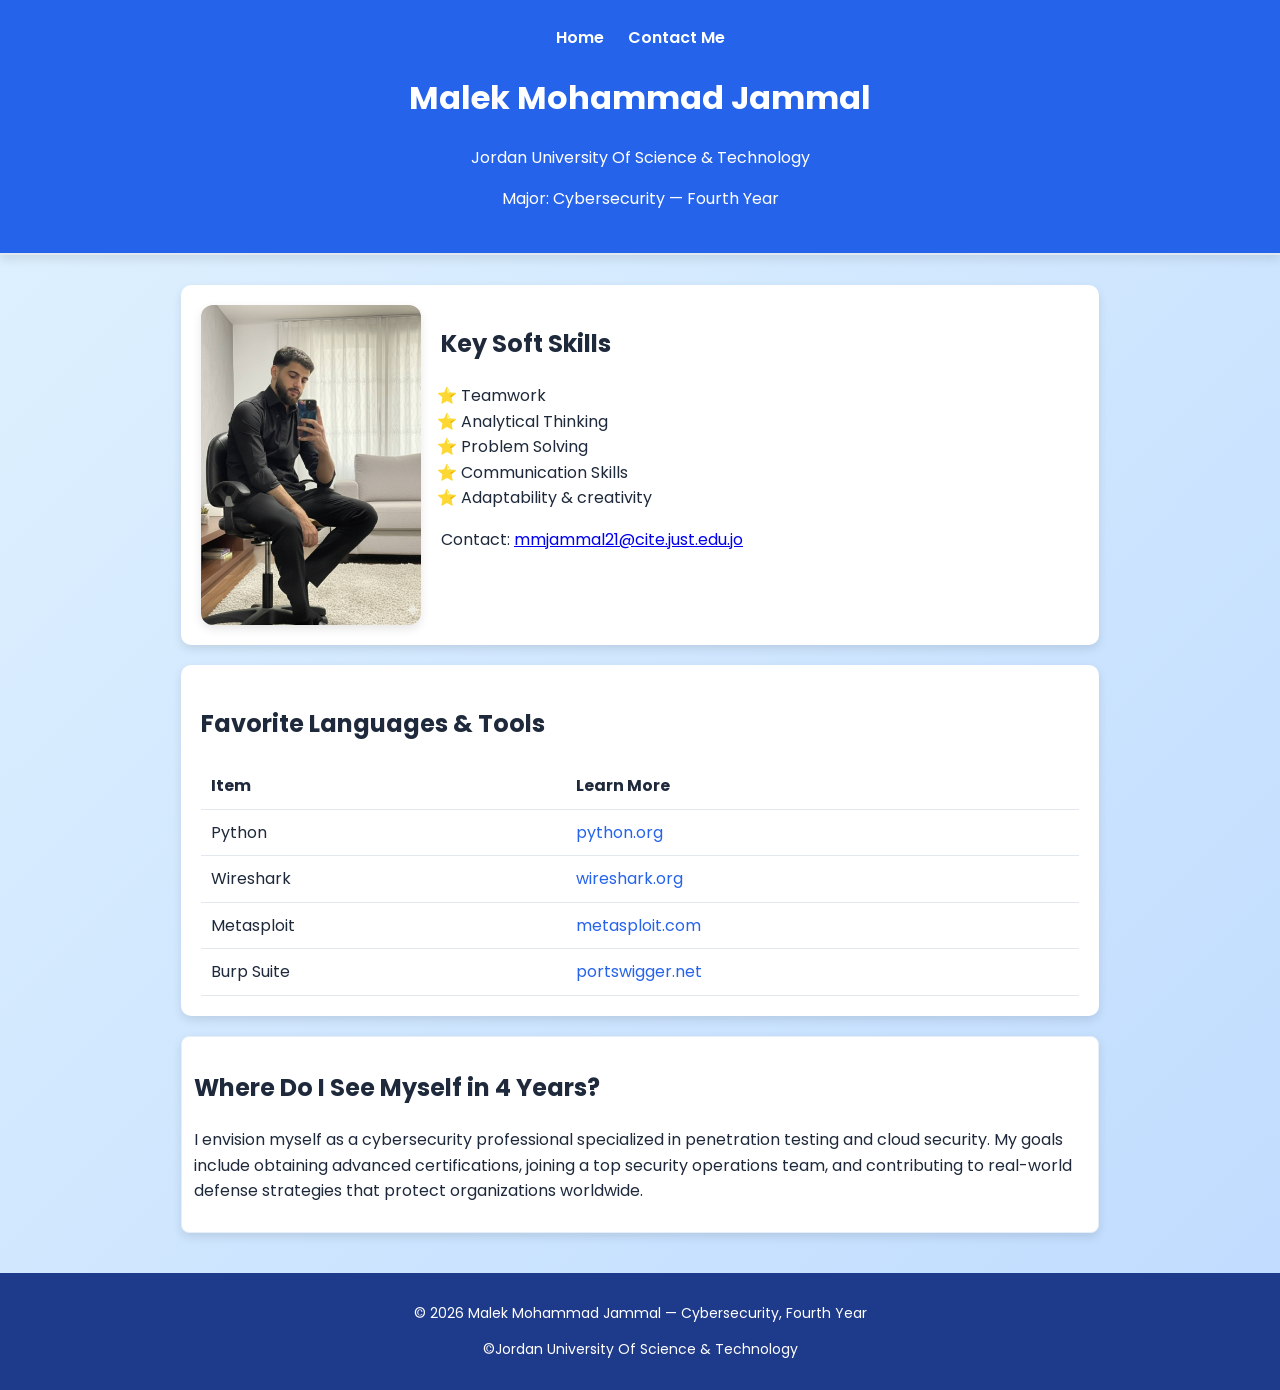
<file: .github/workflows/index.html>
<!doctype html>
<html lang="en">
<head>
  <meta charset="utf-8">
  <title>SID: 154796 - Malek Mohammad Jammal</title>
  <meta name="viewport" content="width=device-width, initial-scale=1">
  <link rel="stylesheet" href="styles.css">
  <link href="https://fonts.googleapis.com/css2?family=Poppins:wght@400;600&display=swap" rel="stylesheet">
</head>

<body>
  <header class="site-header">
    <nav class="main-nav">
      <a href="index.html" class="active">Home</a>
      <a href="contact.html">Contact Me</a>
    </nav>
    <h1>Malek Mohammad Jammal</h1>
	<p>Jordan University Of Science & Technology </p>
    <p class="sub">Major: Cybersecurity — Fourth Year </p>
  </header>

  <main class="container">
    <section class="profile card">
      <img src="image/malek1.jpg" alt="my personal photo"
	 
	  class="profile-photo">
	  
      <div class="skills">
	  
        <h2>Key Soft Skills</h2>
        <ul>
          <li>Teamwork</li>
          <li>Analytical Thinking</li>
          <li>Problem Solving</li>
          <li>Communication Skills</li>
          <li>Adaptability & creativity</li>
        </ul>
        <p>Contact: 
          <a href="mailto:mmjammal21@cite.just.edu.jo">mmjammal21@cite.just.edu.jo</a>
        </p>
      </div>
    </section>

    <section class="tools card">
      <h2>Favorite Languages & Tools</h2>
      <table>
        <thead>
          <tr>
            <th>Item</th>
            <th>Learn More</th>
          </tr>
        </thead>
        <tbody>
          <tr><td>Python</td><td><a href="https://www.python.org" target="_blank">python.org</a></td></tr>
          <tr><td>Wireshark</td><td><a href="https://www.wireshark.org" target="_blank">wireshark.org</a></td></tr>
          <tr><td>Metasploit</td><td><a href="https://www.metasploit.com" target="_blank">metasploit.com</a></td></tr>
          <tr><td>Burp Suite</td><td><a href="https://portswigger.net/burp" target="_blank">portswigger.net</a></td></tr>
        </tbody>
      </table>
    </section>

    <section class="future card">
      <h2>Where Do I See Myself in 4 Years?</h2>
      <p>
        I envision myself as a cybersecurity professional specialized in penetration testing and cloud security.
        My goals include obtaining advanced certifications, joining a top security operations team,
        and contributing to real-world defense strategies that protect organizations worldwide.
      </p>
    </section>
  </main>

  <footer class="site-footer">
    <p>&copy; <span id="year"></span> Malek Mohammad Jammal — Cybersecurity, Fourth Year</p>
	<p>&copy;Jordan University Of Science & Technology </p>
  </footer>
  

  <script>
    document.getElementById("year").textContent = new Date().getFullYear();
  </script>
</body>
</html>
</file>
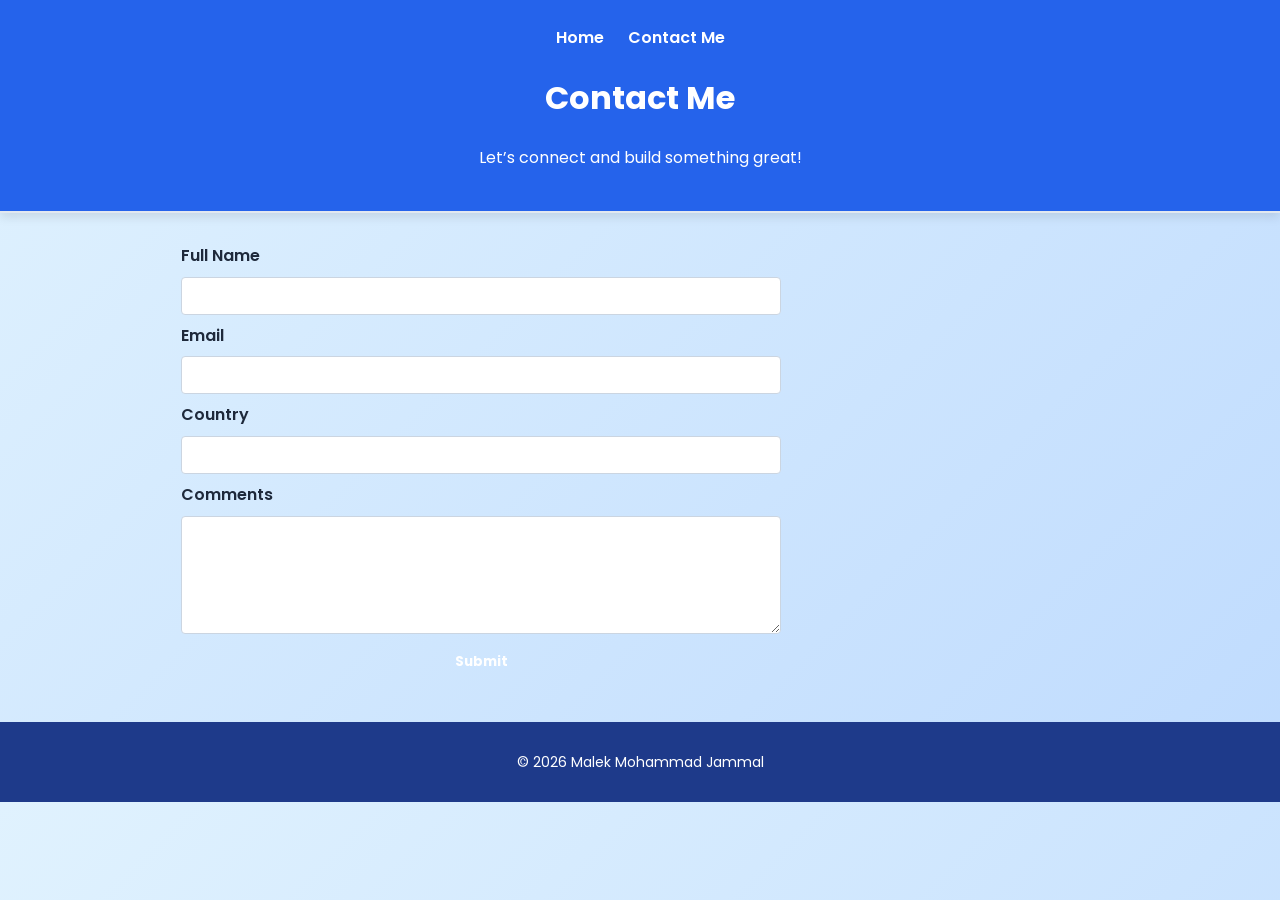
<file: .github/workflows/contact.html>
<!doctype html>
<html lang="en">
<head>
  <meta charset="utf-8">
  <title>Contact - Malek Mohammad Jammal</title>
  <meta name="viewport" content="width=device-width, initial-scale=1">
  <link rel="stylesheet" href="styles.css">
  <link href="https://fonts.googleapis.com/css2?family=Poppins:wght@400;600&display=swap" rel="stylesheet">
</head>

<body>
  <header class="site-header">
    <nav class="main-nav">
      <a href="index.html">Home</a>
      <a href="contact.html">Contact Me</a>
    </nav>
    <h1>Contact Me</h1>
	<p class="sub">Let’s connect and build something great!</p>
  </header>

  <main class="container">
    <form id="contactForm" onsubmit="return handleSubmit(event)">
      <label for="fullname">Full Name</label>
      <input type="text" id="fullname" name="fullname">

      <label for="email">Email</label>
      <input type="email" id="email" name="email">

      <label for="country">Country</label>
      <input type="text" id="country" name="country">

      <label for="comments">Comments</label>
      <textarea id="comments" name="comments" rows="5"></textarea>

      <button type="submit" class="btn-primary">Submit</button>
    </form>
  </main>

  <footer class="site-footer">
    <p>&copy; <span id="year2"></span> Malek Mohammad Jammal</p>
  </footer>

  <script>
    document.getElementById("year2").textContent = new Date().getFullYear();

    function handleSubmit(e) {
      e.preventDefault();
      const fullname = document.getElementById("fullname").value.trim();
      const email = document.getElementById("email").value.trim();
      const country = document.getElementById("country").value.trim();
      const comments = document.getElementById("comments").value.trim();

      if (!fullname || !email || !country || !comments) {
        alert("Please fill in all fields before submitting.");
        return false;
      }

      alert("Form submitted successfully. Thank you!");
      document.getElementById("contactForm").reset();
      return false;
    }
  </script>
</body>
</html>
</file>
<file: .github/workflows/styles.css>
:root {
  --primary: #2563eb;
  --secondary: #1e3a8a;
  --bg-gradient: linear-gradient(135deg, #e0f2fe, #bfdbfe);
  --text: #1e293b;
  --card-bg: #ffffff;
  --shadow: 0 4px 10px rgba(0,0,0,0.1);
}

* {
  box-sizing: border-box;
  font-family: 'Poppins', sans-serif;
}

body {
  margin: 0;
  background: var(--bg-gradient);
  color: var(--text);
  line-height: 1.6;
}

.site-header {
  background: var(--primary);
  color: white;
  padding: 25px 15px;
  box-shadow: var(--shadow);
  border-bottom: 2px solid #e2e8f0;
  text-align: center;
  
}

.main-nav a:hover, .main-nav .active {
   text-decoration:none
   color: #ffeb3b;
 
  
}

.main-nav a {
  color:white;
  text-decoration: none;
  margin: 0 10px;
  font-weight: 600;
  transition: 0.3s;
}

.container {
  max-width: 950px;
  margin: 30px auto;
  padding: 0 16px;
}

.card {
  background: var(--card-bg);
  border-radius: 10px;
  box-shadow: var(--shadow);
  padding: 20px;
  margin-bottom: 20px;
  transition: 0.3s;
}

.card:hover {
  transform: scale(1.01);
}

.profile {
  display: flex;
  flex-warp: warp;
  gap: 20px;
  align-items: flex-start;
  
}

.profile-photo {
  width: 220px;
  height: 320px;
  object-fit: cover;
  border-radius: 12px;
  box-shadow:var(--shadow);
  transition: 0.3s;
}

.profile-photo:hover {
  transform: scale(1.03);
}

.skills {
  flex: 1;
}

.skills ul {
  list-style-type: "⭐ ";
  padding-left: 20px;
}

.bth-primary {
  display: inline-block;
  margin-top: 10px;
  background: var(--secondary);
  color:white;
  padding: 10px 18px;
  border-radius: 6px;
  text-decoration: none;
  transition: 0.3;
}

.bth-primary: hover{
	background: #0f172a;
}

.tools table {
  width: 100%;
  border-collapse: collapse;
}

.tools th, .tools td{
  padding: 10px;
  border-bottom: 1px solid #e2e8f0;
  text-align: left;
}

.tools td a {
	color: var(--primary);
	text-decoration: none;
}

.tools td a:hover {
	text-decoration: underline;
}

.contact-form button{
	width: 100%;
	font-size: 16px;
}


.future {
  margin-top: 18px;
  color:white
  background: var(--primary);
  padding: 12px;
  border-radius: 8px;
  border: 1px solid #e6eef8;
}

.site-footer {
  text-align: center;
  background: var(--secondary);
  padding: 15px;
  color: white;
  font-size: 14px;
  margin-top: 40px;

}

form {
  display: flex;
  flex-direction: column;
  gap: 8px;
  max-width: 600px;
}

label {
  font-weight: 600;
}

input,
textarea {
  padding: 8px;
  border-radius: 4px;
  border: 1px solid #cbd5e1;
}

button {
  padding: 10px 14px;
  border-radius: 6px;
  border: none;
  background: var(--accent);
  color: white;
  font-weight: 700;
  cursor: pointer;
}

button:hover {
  opacity: 0.95;
}

@media (max-width: 700px) {
  .profile {
    flex-direction: column;
    align-items: center;
  }

  .profile-photo {
    width: 180px;
    height: 180px;
  }
}
</file>
